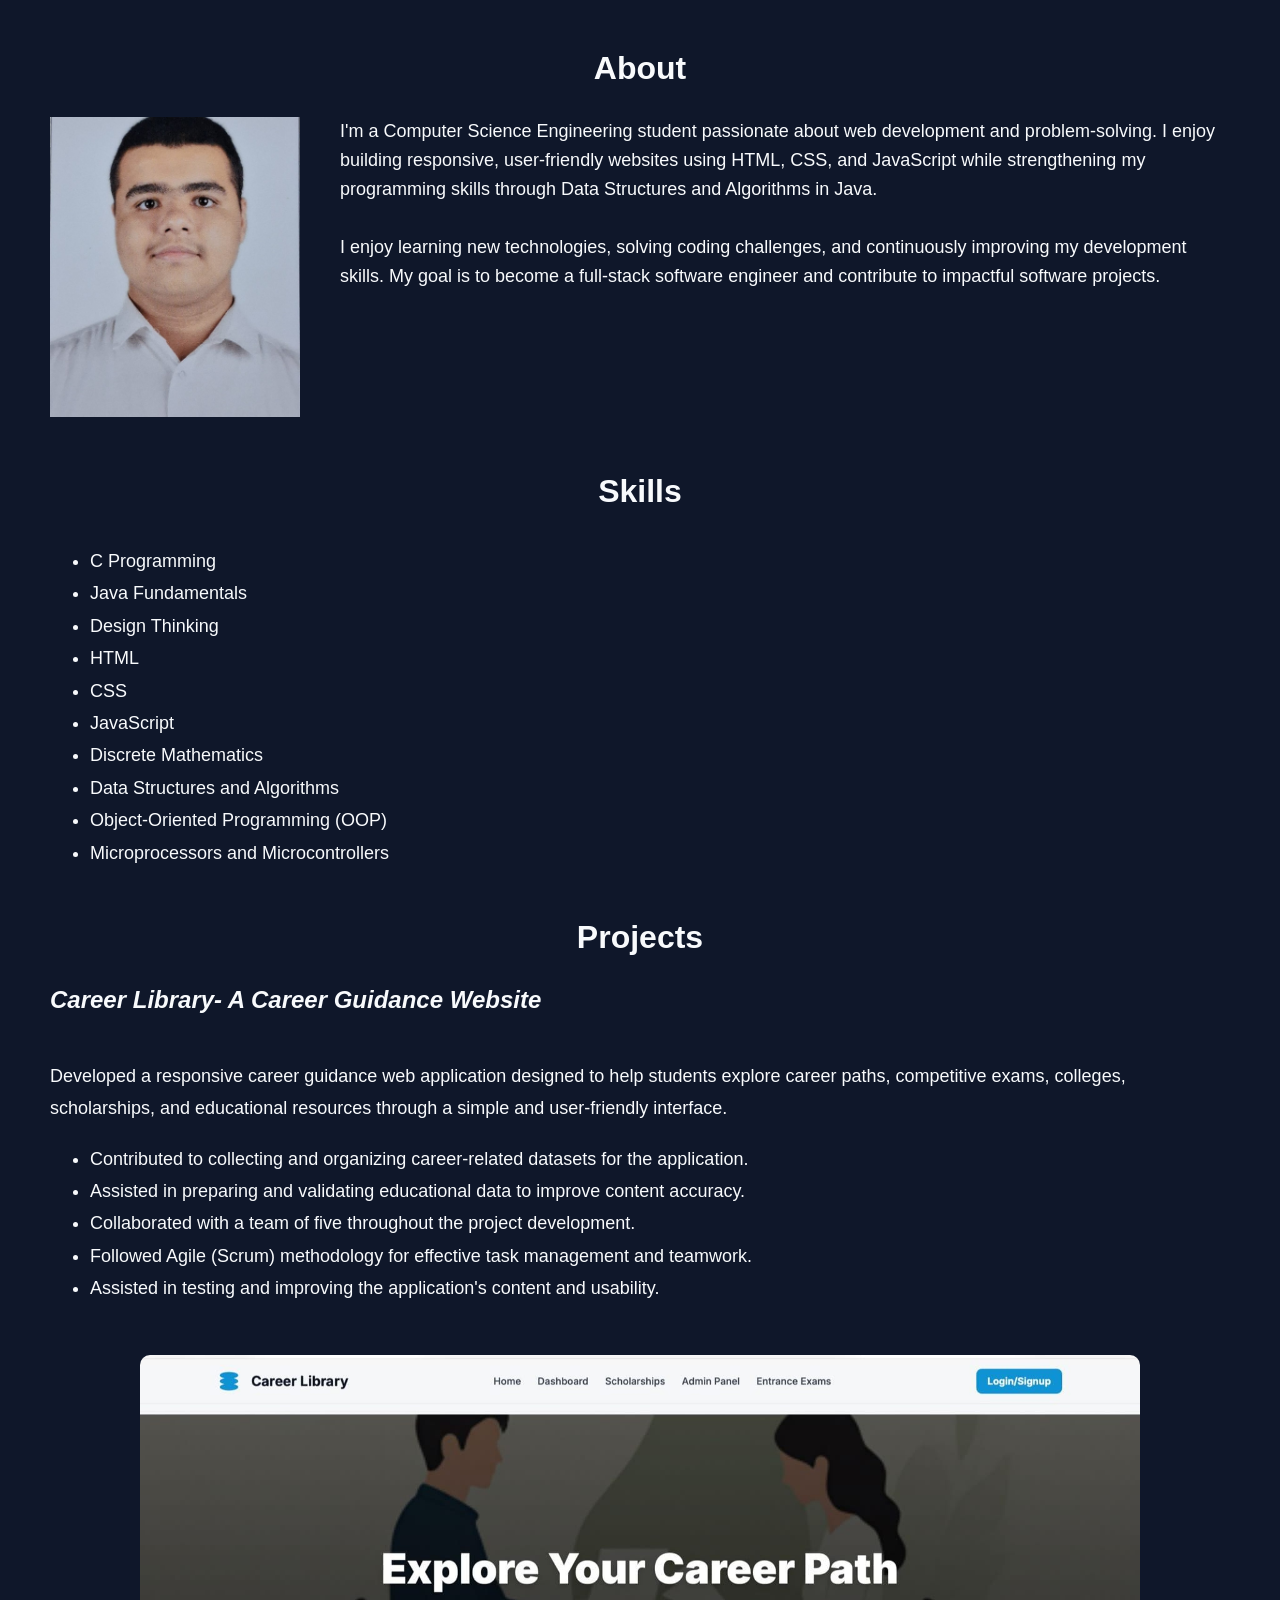
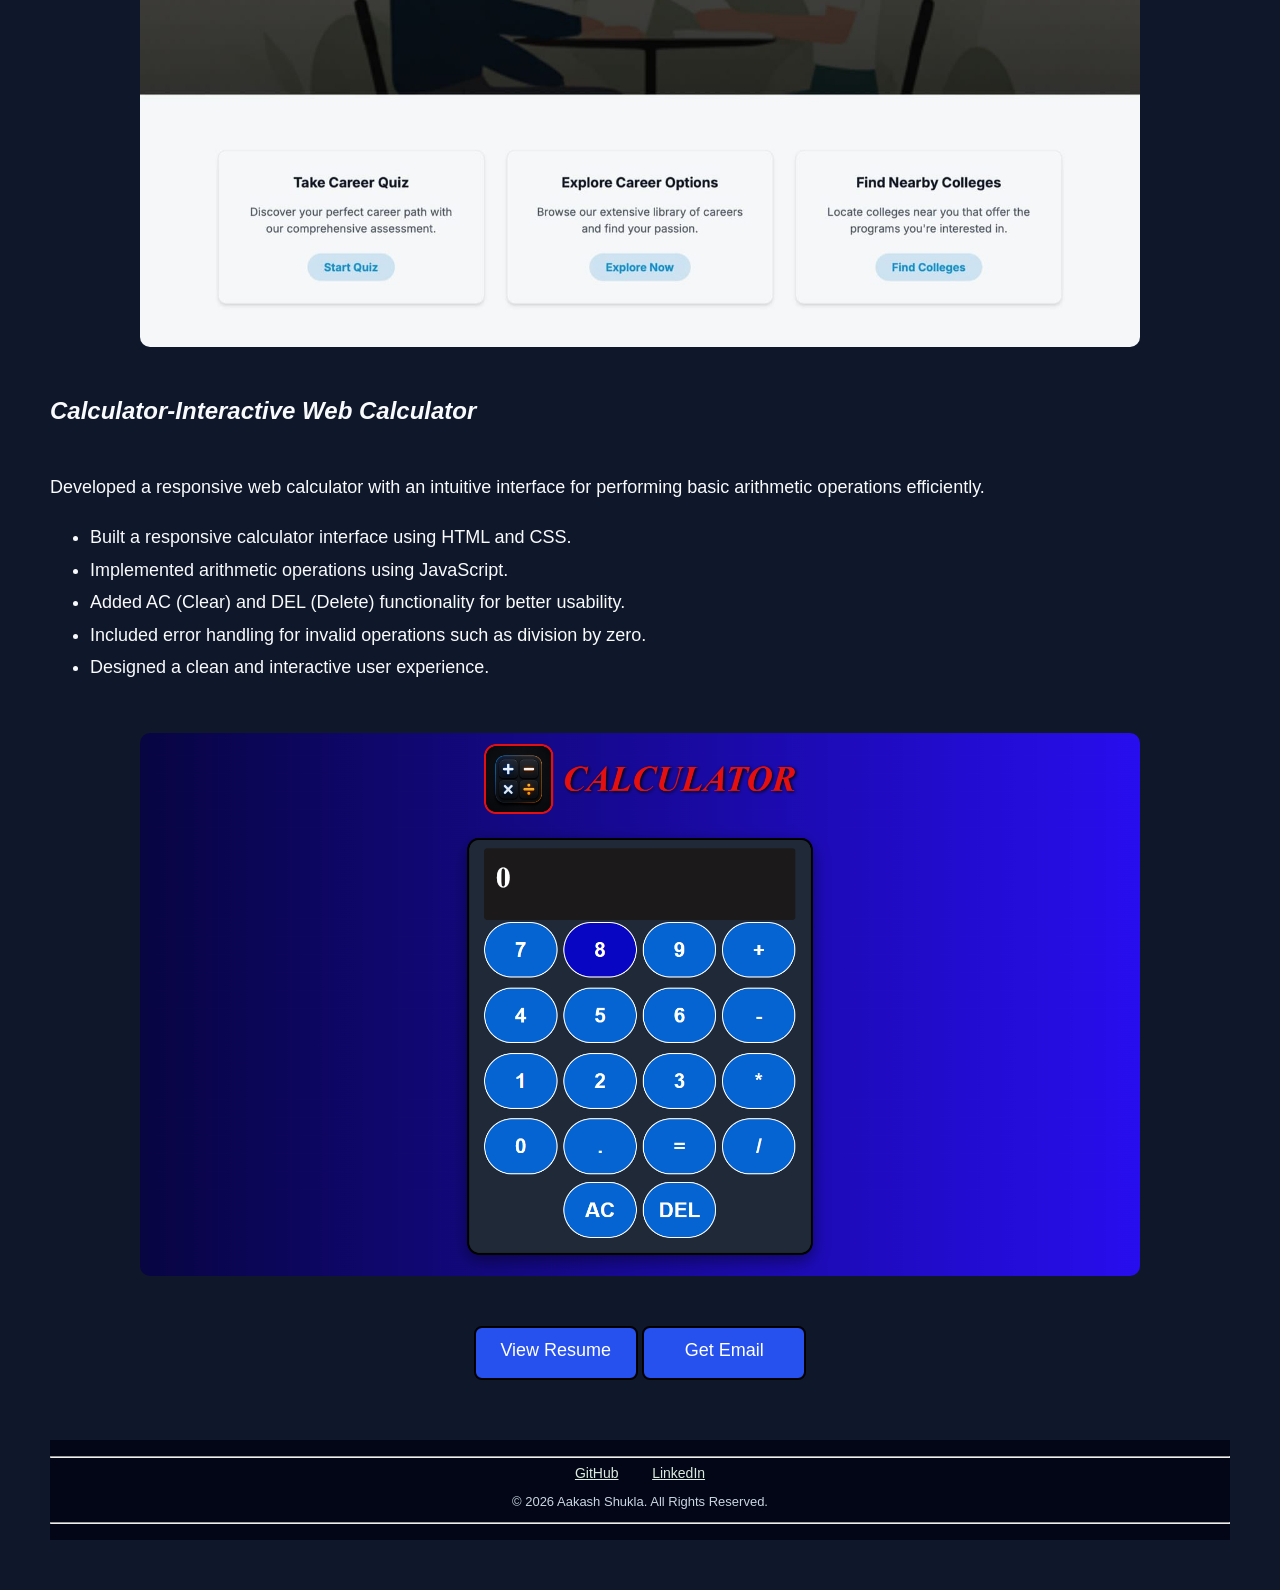
<file: codsoft_task_1/index.html>
<!doctype html>
<html lang="en">
  <head>
    <meta charset="UTF-8" />
    <meta name="viewport" content="width=device-width, initial-scale=1.0" />
    <title>Portfolio</title>
    <link rel="stylesheet" href="./style.css" />
  </head>
  <body>
    <div class="about-section">
      <h1 class="heading">About</h1>

      <div class="about">
        <img src="./Profile.jpeg" class="profile" alt="Profile" />

        <div class="about-content">
          <ul>
            <li class="introduction">
              I'm a Computer Science Engineering student passionate about web
              development and problem-solving. I enjoy building responsive,
              user-friendly websites using HTML, CSS, and JavaScript while
              strengthening my programming skills through Data Structures and
              Algorithms in Java.
            </li>
            <li class="introduction">
              I enjoy learning new technologies, solving coding challenges, and
              continuously improving my development skills. My goal is to become
              a full-stack software engineer and contribute to impactful
              software projects.
            </li>
          </ul>
        </div>
      </div>
    </div>
    <div class="skills">
      <h1 class="heading">Skills</h1>
      <ul class="skill-list">
        <li>C Programming</li>
        <li>Java Fundamentals</li>
        <li>Design Thinking</li>
        <li>HTML</li>
        <li>CSS</li>
        <li>JavaScript</li>
        <li>Discrete Mathematics</li>
        <li>Data Structures and Algorithms</li>
        <li>Object-Oriented Programming (OOP)</li>
        <li>Microprocessors and Microcontrollers</li>
      </ul>
    </div>

    <div class="projects">
      <h1 class="heading">Projects</h1>
      <h2 class="project-heading">Career Library- A Career Guidance Website</h2>
      <div class="project">
        <div class="description">
          <p>
            Developed a responsive career guidance web application designed to
            help students explore career paths, competitive exams, colleges,
            scholarships, and educational resources through a simple and
            user-friendly interface.
          </p>
          <ul>
            <li>
              Contributed to collecting and organizing career-related datasets
              for the application.
            </li>
            <li>
              Assisted in preparing and validating educational data to improve
              content accuracy.
            </li>
            <li>
              Collaborated with a team of five throughout the project
              development.
            </li>
            <li>
              Followed Agile (Scrum) methodology for effective task management
              and teamwork.
            </li>
            <li>
              Assisted in testing and improving the application's content and
              usability.
            </li>
          </ul>
          <img
            src="./Project_1.jpeg"
            class="Image"
            alt="Career Library Project"
          />
        </div>
      </div>
      <h2 class="project-heading">Calculator-Interactive Web Calculator</h2>
      <div class="project">
        <div class="description">
          <p>
            Developed a responsive web calculator with an intuitive interface
            for performing basic arithmetic operations efficiently.
          </p>
          <ul>
            <li>Built a responsive calculator interface using HTML and CSS.</li>
            <li>Implemented arithmetic operations using JavaScript.</li>
            <li>
              Added AC (Clear) and DEL (Delete) functionality for better
              usability.
            </li>
            <li>
              Included error handling for invalid operations such as division by
              zero.
            </li>
            <li>Designed a clean and interactive user experience.</li>
          </ul>
          <img src="./Project_2.png" class="Image" alt="Calculator Project" />
        </div>
      </div>
      <div class="button-container">
        <a href="./resume.pdf" class="button">View Resume</a>
        <a class="button" id="copyEmail">Get Email</a>
      </div>
      <footer class="footer">
        <hr />
        <a
          href="https://github.com/aakashshuklacodes"
          class="additional"
          target="_blank"
          rel="noopener noreferrer"
          >GitHub</a
        >
        <a
          href="https://www.linkedin.com/in/aakash-shukla-5bb61a412/"
          class="additional"
          target="_blank"
          rel="noopener noreferrer"
          >LinkedIn</a
        >
        <p>© 2026 Aakash Shukla. All Rights Reserved.</p>
        <hr />
      </footer>
    </div>
    <script>
      const button = document.getElementById("copyEmail");

      button.addEventListener("click", (event) => {
        event.preventDefault();
        navigator.clipboard.writeText("aakashshukla2006@gmail.com");
        alert("Email copied to clipboard!");
      });
    </script>
  </body>
</html>
</file>
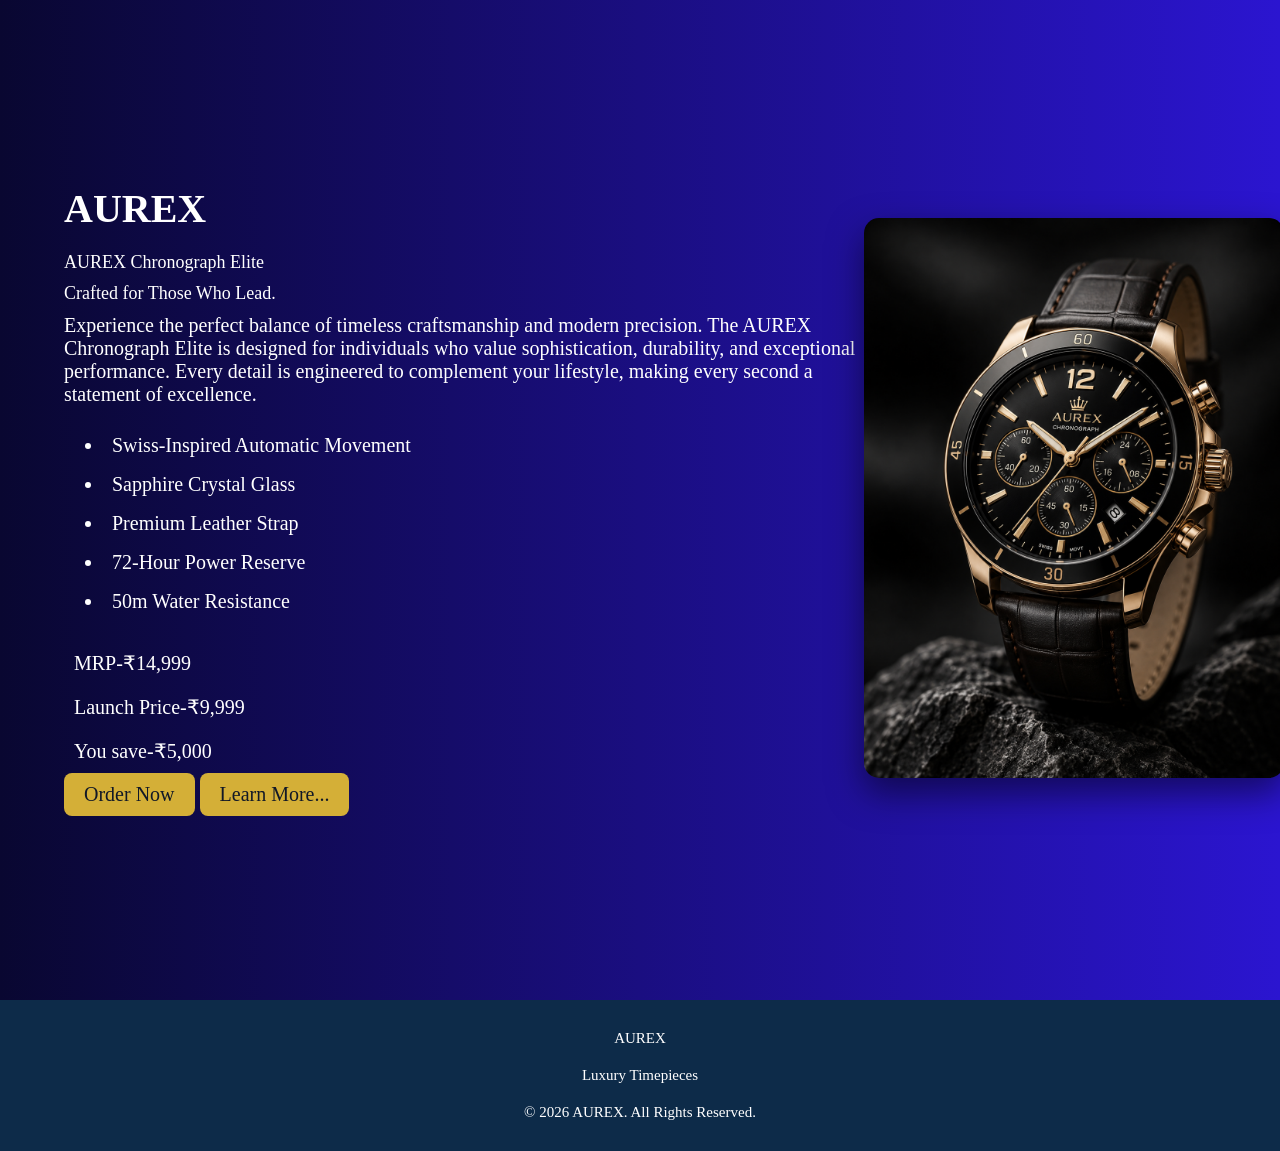
<file: codsoft_task_2/index.html>
<!doctype html>
<html lang="en">
  <head>
    <meta charset="UTF-8" />
    <meta name="viewport" content="width=device-width, initial-scale=1.0" />
    <title>Landing Page</title>
    <link rel="stylesheet" href="./style.css" />
  </head>
  <body>
    <div class="hero">
      <div class="hero-text">
        <div class="name">AUREX</div>
        <div class="one-line">AUREX Chronograph Elite</div>
        <div class="one-line">Crafted for Those Who Lead.</div>
        <div class="description">
          Experience the perfect balance of timeless craftsmanship and modern
          precision. The AUREX Chronograph Elite is designed for individuals who
          value sophistication, durability, and exceptional performance. Every
          detail is engineered to complement your lifestyle, making every second
          a statement of excellence.
        </div>
        <ul>
          <li class="list">Swiss-Inspired Automatic Movement</li>
          <li class="list">Sapphire Crystal Glass</li>
          <li class="list">Premium Leather Strap</li>
          <li class="list">72-Hour Power Reserve</li>
          <li class="list">50m Water Resistance</li>
        </ul>
        <div class="price-description">MRP-₹14,999</div>
        <div class="price-description">Launch Price-₹9,999</div>
        <div class="price-description">You save-₹5,000</div>
        <a href="#" class="btn">Order Now</a>
        <a href="./learnmore.html" class="btn">Learn More...</a>
      </div>
      <div class="hero-image">
        <img src="./luxury_watch_1.png" alt="Luxury Watch" />
      </div>
    </div>
    <footer class="footer">
      <div class="footer-text">AUREX</div>
      <div class="footer-text">Luxury Timepieces</div>
      <div class="footer-text">© 2026 AUREX. All Rights Reserved.</div>
    </footer>
  </body>
</html>
</file>
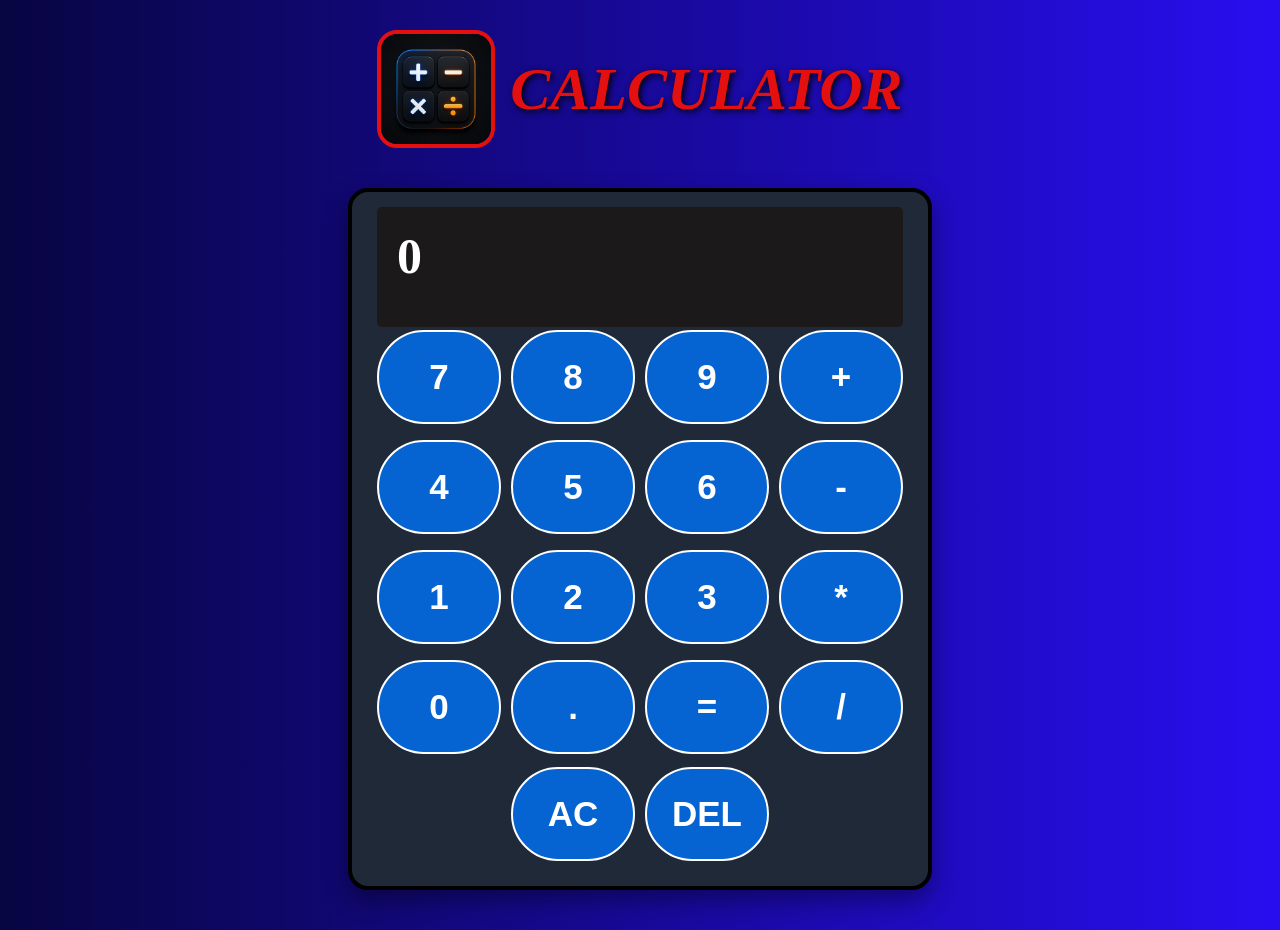
<file: codsoft_task_3/index.html>
<!doctype html>
<html lang="en">
  <head>
    <meta charset="UTF-8" />
    <meta name="viewport" content="width=device-width, initial-scale=1.0" />
    <title>Calculator</title>
    <link rel="stylesheet" href="./style.css" />
  </head>
  <body>
    <div class="title">
      <div class="logo"><img src="./logo.png" alt="" /></div>
      <div>CALCULATOR</div>
    </div>
    <div class="calculator-box">
      <div class="grid-container">
        <div class="display" id="display" style="grid-column: 1/5">0</div>
        <button class="button" id="7">7</button>
        <button class="button" id="8">8</button>
        <button class="button" id="9">9</button>
        <button class="button" id="add">+</button>
        <button class="button" id="4">4</button>
        <button class="button" id="5">5</button>
        <button class="button" id="6">6</button>
        <button class="button" id="subtract">-</button>
        <button class="button" id="1">1</button>
        <button class="button" id="2">2</button>
        <button class="button" id="3">3</button>
        <button class="button" id="multiply">*</button>
        <button class="button" id="0">0</button>
        <button class="button" id="decimal">.</button>
        <button class="button" id="equal">=</button>
        <button class="button" id="divide">/</button>
        <button class="button" id="AC" style="grid-column: 2/3">AC</button>
        <button class="button" id="DEL" style="grid-column: 3/4">DEL</button>
      </div>
    </div>
  </body>
  <script src="./script.js"></script>
</html>
</file>
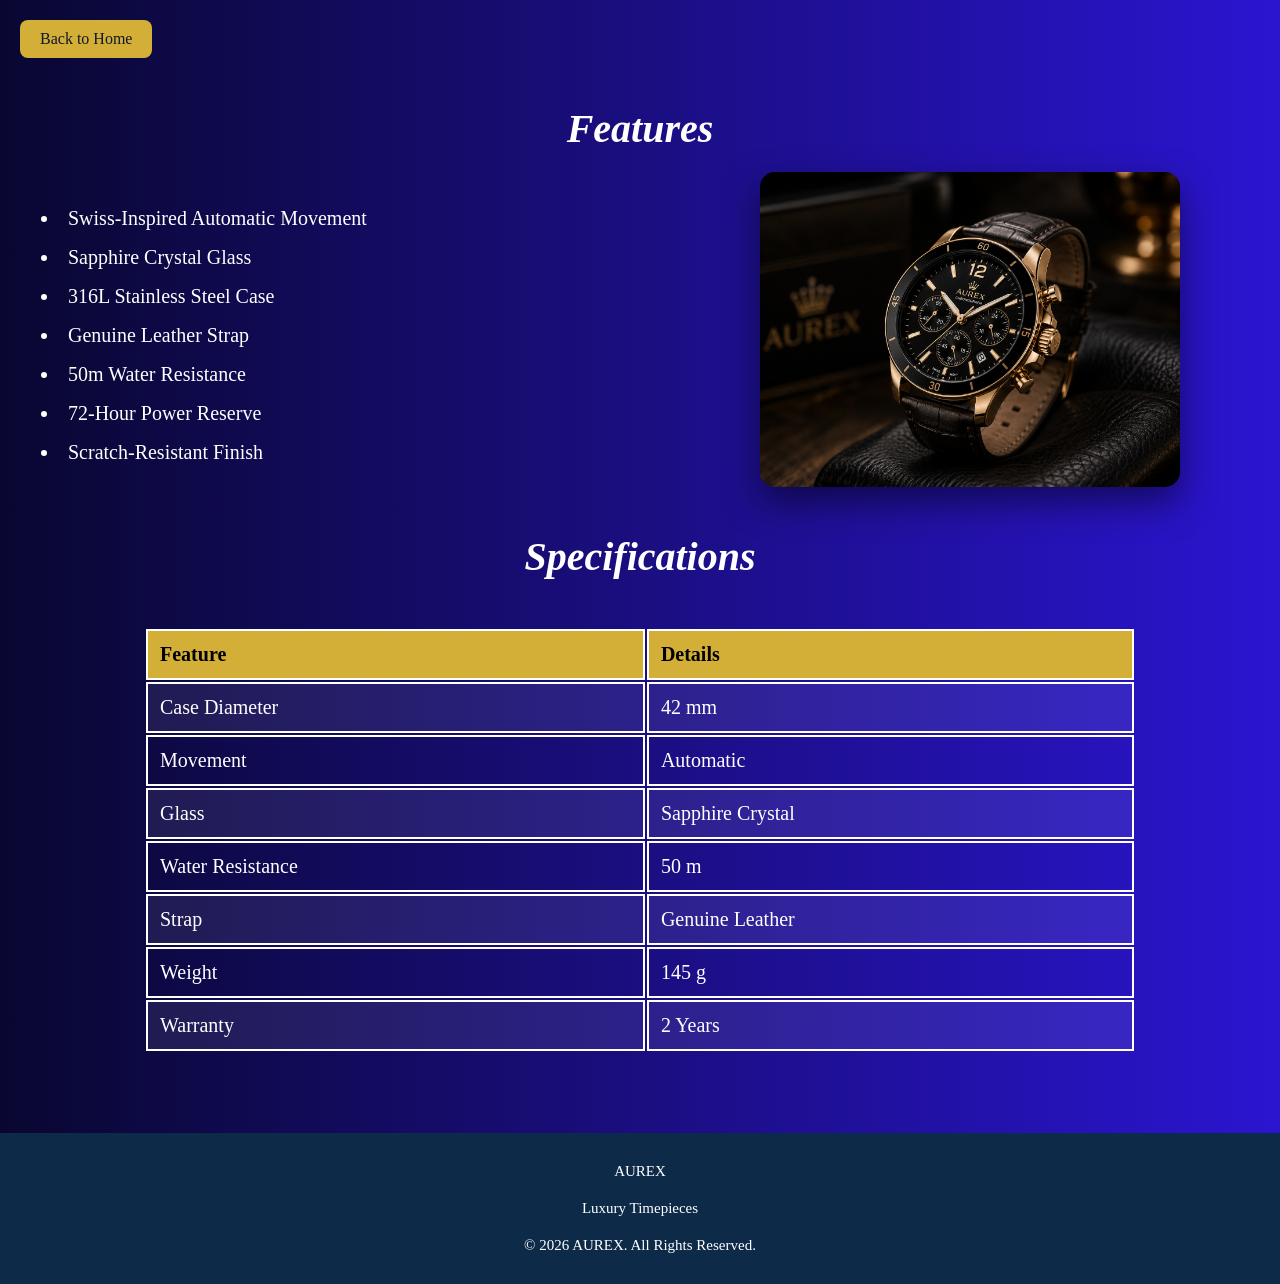
<file: codsoft_task_2/learnmore.html>
<!DOCTYPE html>
<html lang="en">
<head>
    <meta charset="UTF-8">
    <meta name="viewport" content="width=device-width, initial-scale=1.0">
    <title>Learn More</title>
    <link rel="stylesheet" href="./style.css">
</head>
<body>
   <div>
        <a href="./index.html" class="btn-back">Back to Home</a>
      </div>
       <div class="features">
        <h1 class="heading">Features</h1>
        <ul>
            <li class="list">Swiss-Inspired Automatic Movement</li>
            <li class="list">Sapphire Crystal Glass</li>
            <li class="list">316L Stainless Steel Case</li>
            <li class="list">Genuine Leather Strap</li>
            <li class="list">50m Water Resistance</li>
            <li class="list">72-Hour Power Reserve</li>
            <li class="list">Scratch-Resistant Finish</li>
        </ul>
         <div class="image">
        <img src="./luxury_watch_2.png" alt="Luxury Watch" />
      </div>
      </div>
      <div class="specifications">
        <h1 class="heading">Specifications</h1>
        <table>
          <tr>
            <th>Feature</th>
            <th>Details</th>
          </tr>

          <tr>
            <td>Case Diameter</td>
            <td>42 mm</td>
          </tr>

          <tr>
            <td>Movement</td>
            <td>Automatic</td>
          </tr>

          <tr>
            <td>Glass</td>
            <td>Sapphire Crystal</td>
          </tr>

          <tr>
            <td>Water Resistance</td>
            <td>50 m</td>
          </tr>

          <tr>
            <td>Strap</td>
            <td>Genuine Leather</td>
          </tr>

          <tr>
            <td>Weight</td>
            <td>145 g</td>
          </tr>

          <tr>
            <td>Warranty</td>
            <td>2 Years</td>
          </tr>
        </table>
      </div>
    </div>
     <footer class="footer">
      <div class="footer-text">AUREX</div>
      <div class="footer-text">Luxury Timepieces</div>
      <div class="footer-text">
        © 2026 AUREX. All Rights Reserved.
      </div>
    </footer>
</body>
</html>
</file>
<file: codsoft_task_1/style.css>
body {
  margin: 0;
  padding: 0;
  scroll-behavior: smooth;
  background-color: #0f172a;
  color: #f8fafc;
  font-family: Arial, Helvetica, sans-serif;
}

.about-section {
  margin: 50px;
}

.heading {
  margin-bottom: 30px;
  text-align: center;
}

.about {
  display: flex;
  align-items: flex-start;
  gap: 40px;
}

.profile {
  width: 250px;
  height: 300px;
  object-fit: cover;
}

.about-content {
  flex: 1;
}
.about ul {
  list-style: none;
  padding: 0;
  margin: 0;
}

.introduction {
  text-align: left;
  font-size: 18px;
  line-height: 1.6;
  margin-bottom: 30px;
}
.skills {
  margin: 50px;
  line-height: 1.5;
}
.skill-list {
  line-height: 1.8;
  font-size: 18px;
}
.projects {
  text-align: start;
  margin-top: 30px;
  margin: 50px;
}
.project-heading {
  font-style: italic;
}
.project {
  text-align: left;
  font-size: 18px;
  padding-top: 8px;
  line-height: 1.8;
}
.description {
  text-align: left;
  font-size: 18px;
}

.Image {
  display: block;
  width: 100%;
  max-width: 1000px;
  height: auto;
  margin: 50px auto;
  border-radius: 10px;
}
.button {
  display: inline-block;
  text-decoration: none;
  text-align: center;
  line-height: 25px;
  width: 140px;
  height: 30px;
  font-size: 18px;
  background: #2651ee;
  color: white;
  border-radius: 8px;
  border: 2px solid black;
  padding: 10px;
  margin-bottom: 30px;
}
.button-container {
  text-align: center;
  margin: 30px 0;
}

.button:hover {
  background-color: #091eab;
}
.footer {
  background-color: #020617;
  color: #cbd5e1;
  font-size: 13px;
  text-align: center;
  padding: 10px 0;
}
.additional {
  color: rgb(221, 235, 222);
  font-size: 14px;
  margin: 15px;
}
</file>
<file: codsoft_task_2/style.css>
html {
  scroll-behavior: smooth;
}

body {
  margin: 0;
  padding: 0;
  background-image: linear-gradient(to right, #090731, #2b15d0);
}

.hero {
  display: flex;
  justify-content: space-between;
  align-items: center;
  width: 90%;
  height: 100vh;
  margin: auto;
  padding: 50px 0;
}

.hero-image img {
  width: 350px;
  width: 420px;
  height: auto;
  border-radius: 15px;
  box-shadow: 0 15px 35px rgba(0, 0, 0, 0.5);
}

.hero-text {
  color: white;
  font-size: 20px;
}

.name {
  font-size: 40px;
  font-weight: bold;
  padding-bottom: 20px;
}

.one-line {
  font-size: large;
  padding-bottom: 10px;
}

.features {
  color: #fff;
  margin: 20px;
  font-size: 20px;
}

.specifications {
  color: white;
  margin: 20px;
  font-size: 20px;
  margin-bottom: 80px;
}

.description {
  width: 800px;
}

table {
  width: 80%;
  margin: auto;
}

th,
td {
  border: 2px solid white;
  padding: 12px;
  text-align: left;
}

th {
  background-color: #d4af37;
  color: black;
}

tr:nth-child(even) {
  background-color: rgba(255, 255, 255, 0.08);
}
.price-description {
  padding: 10px;
}

.btn {
  display: inline-block;
  padding: 10px 20px;
  background-color: #d4af37;
  color: #111827;
  text-decoration: none;
  border-radius: 8px;
}

.btn:hover {
  background-color: #f4d03f;
}

.footer {
  color: #fff;
  background-color: #0d2b49;
  margin-top: auto;
  padding: 20px;
  text-align: center;
}

.footer-text {
  font-size: 15px;
  padding: 10px;
}

.list {
  padding: 8px;
}

.image {
  display: flex;
  justify-content: flex-end;
  margin-top: -320px;
  margin-right: 80px;
}

.image img {
  width: 420px;
  height: auto;
  border-radius: 15px;
  box-shadow: 0 15px 35px rgba(0, 0, 0, 0.5);
}

.btn-back {
  display: inline-block;
  padding: 10px 20px;
  background-color: #d4af37;
  color: #111827;
  text-decoration: none;
  border-radius: 8px;
  margin-left: 20px;
  margin-top: 20px;
}

.btn-back:hover {
  background-color: #f4d03f;
}

.heading {
  text-align: center;
  padding: 20px;
  font-style: italic;
}
</file>
<file: codsoft_task_3/style.css>
body {
  background-image: linear-gradient(to right, #080542, #280eef);
}
.title {
  display: flex;
  justify-content: center;
  align-items: center;
  gap: 15px;
  margin-top: 30px;

  font-size: 60px;
  font-weight: bold;
  font-style: italic;
  color: #e41010;
  text-align: center;
  margin-bottom: 30px;
  text-shadow: 2px 2px 6px black;
}
.calculator-box {
  width: fit-content;
  margin: 40px auto;
  padding: 25px;
  background-color: #1f2937;
  border: 4px solid #000;
  border-radius: 20px;
  box-shadow: 0 10px 25px rgba(0, 0, 0, 0.4);
}
.grid-container {
  display: grid;
  justify-content: center;
  align-items: center;
  grid-template-rows: repeat(5, 100px);
  grid-template-columns: repeat(4, 1fr);
  gap: 10px;
}

.button {
  background-color: #0564d1;
  justify-content: center;
  text-align: center;
  font-weight: bold;
  font-size: 35px;
  padding: 25px;
  border: 2px solid #fff;
  color: #fff;
  border-radius: 50px;
}
button:hover {
  background-color: #0805c3;
}

.display {
  text-align: left;
  color: #fff;
  height: 80px;
  font-size: 50px;
  font-weight: bold;
  padding: 20px;
  background-color: #1b1919;
  border-radius: 5px;
  justify-content: center;
}
.logo {
  display: flex;
  align-items: center;
  justify-content: center;
}

.logo img {
  width: 110px;
  height: 110px;
  object-fit: contain;
  border-radius: 20px;
  border: 4px solid #e41010;
}
</file>
